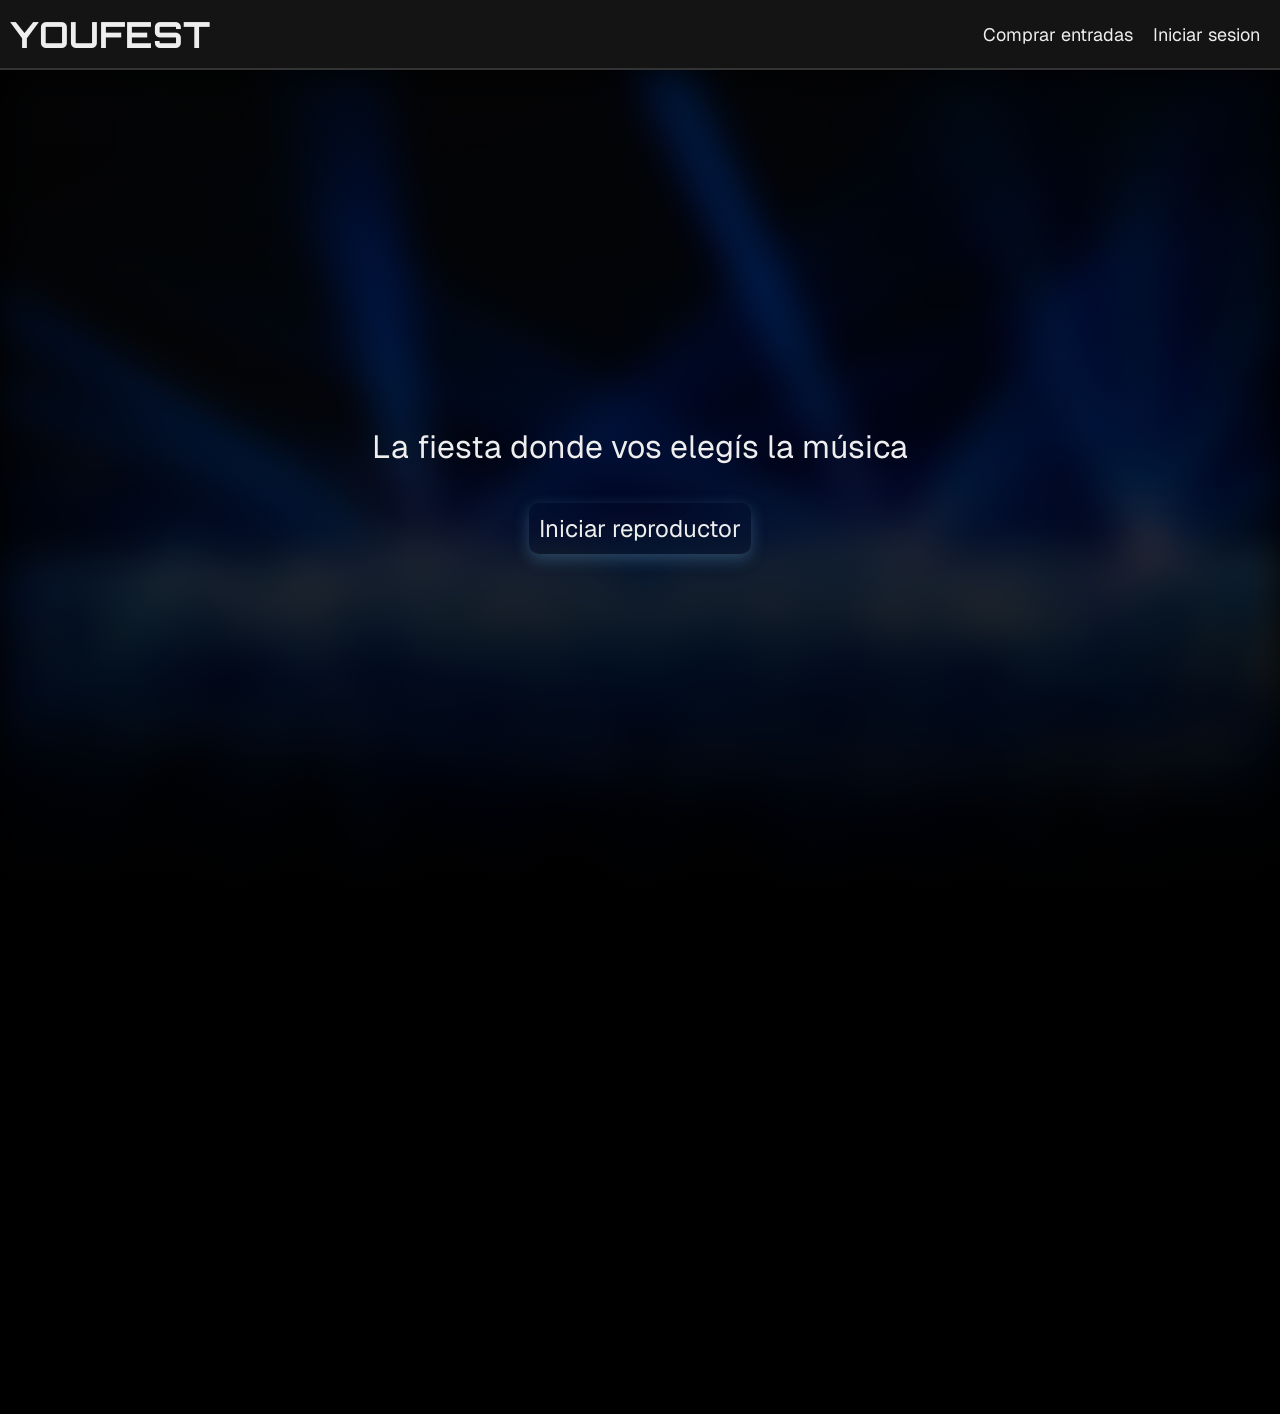
<file: index.html>
<!DOCTYPE html>
<html lang="en">
<head>
    <meta charset="UTF-8">
    <meta name="viewport" content="width=device-width, initial-scale=1.0">

    <link rel="preconnect" href="https://fonts.googleapis.com">
    <link rel="preconnect" href="https://fonts.gstatic.com" crossorigin>
    <link href="https://fonts.googleapis.com/css2?family=Geist:wght@100..900&family=Orbitron:wght@400..900&display=swap" rel="stylesheet">
    <link rel="stylesheet" href="./styles/index.css">
    <link rel="stylesheet" href="./styles/global.css">
    <link rel="preconnect" href="https://fonts.googleapis.com">

    <title>Welcome to YOUFEST</title>
</head>
<body>
    <nav>
        <div id="logo">
            YOUFEST
        </div>

        <div id="navBar">
            <a>Comprar entradas</a>
            <a>Iniciar sesion</a>
        </div>
    </nav>

    <section id="intro">
        <div id="gradiente"></div>
        <img src="./img/imgIntro.jpg" alt="">

        <div id="contenedorTextoIntro">
            <p>La fiesta donde vos elegís la música</p>
            <br><br>
            <a href="./player.html">Iniciar reproductor</a>
        </div>
    </section>

    <section id="info1">
        <div class="titulosubtitulo">
            <h1>Un nuevo concepto de fiesta</h1>
            <p><br>Donde todos pueden participar</p>
        </div>
        <div class="titulosubtitulo">
            <h1>Da a conocer tus artistas favoritos</h1>
            <p><br>Y descubrí los de los demás</p>
        </div>
        <div class="titulosubtitulo">
            <h1>Interactuá con quienes van</h1>
            <p><br>Desde nuestra plataforma</p>
        </div>
        
    </section>

    <footer>
        <a href="">Sobre nosotros</a>
        <a href="">Términos y condiciones</a>
        <a href="">Contacto</a>

        <p>Copyright YOUFEST S.R.L. Calle Falsa 123<br>Ningun derecho reservado</p>
    </footer>
    
</body>
</html>
</file>
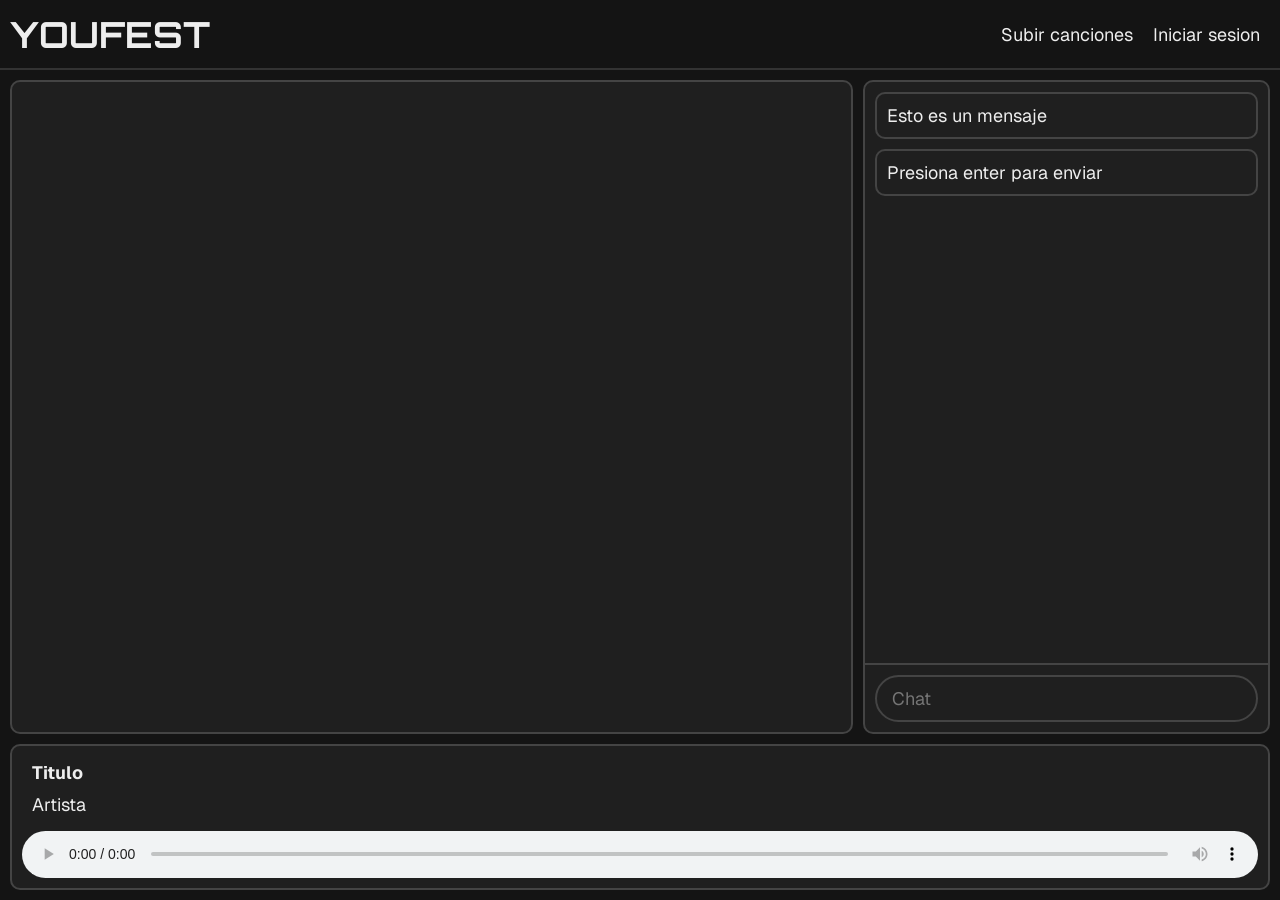
<file: player.html>
<!DOCTYPE html>
<html lang="en">
<head>
    <meta charset="UTF-8">
    <meta name="viewport" content="width=device-width, initial-scale=1.0">
        <link rel="stylesheet" href="./styles/global.css">
    <link rel="stylesheet" href="./styles/player.css">


    <link rel="preconnect" href="https://fonts.googleapis.com">
    <link rel="preconnect" href="https://fonts.gstatic.com" crossorigin>
    <link href="https://fonts.googleapis.com/css2?family=Geist:wght@100..900&family=Orbitron:wght@400..900&display=swap" rel="stylesheet">
    <link rel="preconnect" href="https://fonts.googleapis.com">

    <title>Welcome to YOUFEST</title>
</head>
<body>
    <nav>
        <a id="logo" href="./index.html">
            YOUFEST
        </a>

        <div id="navBar">
            <a href="./upload.html">Subir canciones</a>
            <a href="">Iniciar sesion</a>
        </div>
    </nav>

    <div id="mainContainer">
        <main id="songList">
            <!-- <div class="songItem">
                <img></img>
                <div>
                    <h2>Titulo</h2>
                    <sub>Artista</sub>
                </div>
            </div> -->
        </main>

        <aside id="chat">
            <div id="messages">
                <div id="message">
                    Esto es un mensaje
                </div>
                <div id="message">
                    Presiona enter para enviar
                </div>
            </div>
            <input id="chatInput" type="text" placeholder="Chat">
        </aside>

        <footer>
            <div class="songItem">
                <img></img>
                <div>
                    <h2>Titulo</h2>
                    <sub>Artista</sub>
                </div>
            </div>
            <audio src="./audio/Never Gonna Give You Up.m4a" controls></audio>
            <i class="fa-regular fa-thumbs-up"></i>
        </footer>
    </div>
</body>
</html>

<script src="./js/script.js"></script>
</file>
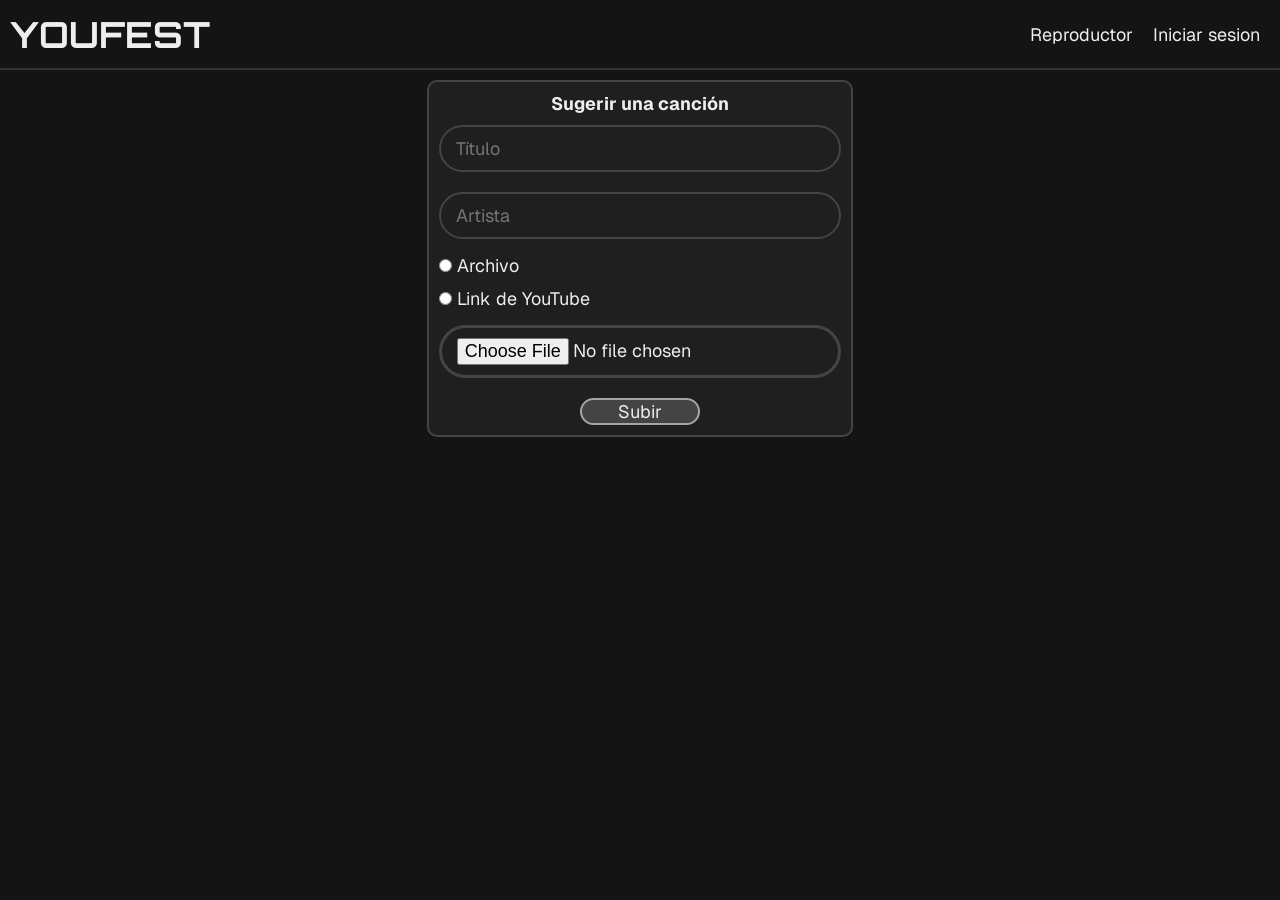
<file: upload.html>
<!DOCTYPE html>
<html lang="en">
<head>
    <meta charset="UTF-8">
    <meta name="viewport" content="width=device-width, initial-scale=1.0">

    <link rel="stylesheet" href="./styles/global.css">
    <link rel="stylesheet" href="./styles/upload.css">

    <link rel="preconnect" href="https://fonts.googleapis.com">
    <link rel="preconnect" href="https://fonts.gstatic.com" crossorigin>
    <link href="https://fonts.googleapis.com/css2?family=Geist:wght@100..900&family=Orbitron:wght@400..900&display=swap" rel="stylesheet">
    <link rel="preconnect" href="https://fonts.googleapis.com">

    <title>Sugerir canciones</title>
</head>
<body>
    <nav>
        <a id="logo" href="./index.html">
            YOUFEST
        </a>

        <div id="navBar">
            <a href="./player.html">Reproductor</a>
            <a href="">Iniciar sesion</a>
        </div>
    </nav>

    <div id="mainContainer">
        <form action="https://formspree.io/f/mzdwkjrz" method="post">
            <H1>Sugerir una canción</H1>

            <input type="text" id="inputTitulo" name="songTitle" placeholder="Título">

            <input type="text" id="inputArtista" name="artist" placeholder="Artista">

            <input class="radio" type="radio" name="source" id="radioArchivo" value="file">
            <label for="radioArchivo">Archivo</label>
            <br>
            <input class="radio" type="radio" name="source" id="radioLinkYoutube" value="ytLink">
            <label for="radioLinkYoutube">Link de YouTube</label>

            <input type="file" name="file" id="inputArchivo">

            <div>
                <button>Subir</button>
            </div>
        </form>
    </div>
</body>
</html>
</file>
<file: styles/index.css>
:root{
    --imagenIntroHeight: calc(100vh - 70px);
}

body{
    #intro{
        display: grid;
        align-items: center;
        height: var(--imagenIntroHeight);
        width: 100%;

        #gradiente{
            height: var(--imagenIntroHeight);
            width: 100vw;
            background:linear-gradient(to top, rgba(0,0,0,1), rgba(0,0,0,0.5));
            z-index: 0;
            grid-column: 1/2;
            grid-row: 1/2;
        }

        img{
            filter: blur(20px);
            width: 100vw;
            height: var(--imagenIntroHeight);
            object-fit: cover;
            z-index: -1;
            clip-path: inset(0);
            grid-column: 1/2;
            grid-row: 1/2;
        }

        p{
            font-size: xx-large;
        }

        a{
            font-size: x-large;
            backdrop-filter: blur(100px);
            text-decoration: none;
            border-radius: 10px;
            padding: 10px;
            box-shadow: 0 5px 15px rgba(92, 149, 182, 0.4);
        }

        #contenedorTextoIntro{
            z-index: 1;
            grid-column: 1/2;
            grid-row: 1/2;
            text-align: center;
        }
    }

    #info1{
        height: fit-content;
        display: grid;
        grid-template-columns: repeat(auto-fit, minmax(500px, 1fr));
        background-color: white;

        .titulosubtitulo{
            margin-bottom: 50px;
            margin-top: 50px;
            margin-inline: 25px;
            text-align: center;
            h1{
                
                color: var(--light-black);
                grid-column: 1/2;
                font-size: xx-large;
            }

            p{
                color: var(--light-black);
                font-size: x-large;
                grid-column: 1/2;
            }
        }
    }

    footer{
        padding: 20px;
        height: fit-content;
        display: grid;
        
        grid-template-columns: repeat(3, 1fr);
        grid-template-rows: repeat(2, 1fr);
        background-color: var(--light-black);
        
        a{
            color: var(--text-gray);
            text-align: center;
            text-decoration: none;
            grid-row: 1/2;
            vertical-align: center;
            padding: 0px;
        }

        p{
            font-size: small;
            color: var(--text-gray);
            text-align: center;
            grid-column: 2/3;
            grid-row: 2/3;
        }
    }
}
</file>
<file: styles/global.css>
:root{
    --text-white: #eeeeee;
    --text-gray: #a5a5a5;
    --light-black: #141414;
    --light-black2: #1f1f1f;
    --light-black3: #444444;
}

*{
	padding: 0;
	margin: 0;
	box-sizing: border-box;
    color: var(--text-white);
    font-size:large;
    font-family: "Geist", sans-serif;
    font-optical-sizing: auto;
    font-weight: no;
    font-style: normal;
    text-decoration: none;
}

html, body{
    max-width: 100%;
    overflow-x: hidden;
}

input{
    padding: 10px;
    padding-inline: 15px;
    background-color: rgba(0,0, 0, 0.0);
    border-color: var(--light-black3);
    border-radius: 100px;
    border-style: solid;
}

body{
    background-color: rgb(0, 0, 0);
    width: 100vw;
    height: 100vh;
    padding-top: 70px;
        
    nav{
        height: 70px;
        width: 100%;
        padding: 10px;
        padding-inline: 10px;
        background-color: var(--light-black);

        display: flex;
        flex-direction: row;
        align-items: center;
        justify-content: space-between;

        position: fixed;
        top: 0px;
        z-index: 3;

        border:0px;
        border-bottom: 2px;
        border-style: solid;
        border-color: #333333;

        #logo{
            font-family: "Orbitron", sans-serif;
            font-optical-sizing: auto;
            font-weight: bolder;
            font-style: normal;
            font-size: 2rem;
        }

        #navBar{
            display: flex;
            flex-direction: row;
            align-content: center;
        }

        #navBar>a{
            padding-inline: 10px;
        }
    }
}
</file>
<file: styles/player.css>
body{
    #mainContainer{
        display: grid;
        background-color: var(--light-black);
        height: 100%;
        grid-template-columns: repeat(3, 1fr);
        grid-template-rows: 80% 20%;

        #songList{
            overflow-y: auto;
            margin-top: 10px;
            border-radius: 10px;
            background-color: var(--light-black2);
            grid-column: 1/3;
            padding: 10px;
            margin-left: 10px;

            border: 2px;
            border-color: var(--light-black3);
            border-style: solid;
        }

        #chat{
            display: flex;
            flex-direction: column;
            margin-top: 10px;
            grid-column: 3/4;
            border-radius: 10px;
            grid-row: 1/2;
            background-color: var(--light-black2);
            margin-inline: 10px;
            border: 2px;
            border-color: var(--light-black3);
            border-style: solid;

            #messages{
                overflow-y: auto;
                padding: 10px;
                flex-grow: 1;
                border: 0px;
                border-bottom: 2px;
                border-style: solid;
                border-color: var(--light-black3);
            }

            input{
                margin: 10px;
            }

            #message{
                padding: 10px;
                border: 2px;
                border-style: solid;
                border-color: var(--light-black3);
                border-radius: 10px;
                margin-bottom: 10px;
            }
        }

        footer{
            display: flex;
            flex-direction: column;
            justify-content: space-around;
            grid-column: 1/4;
            border-radius: 10px;
            grid-row: 2/3;
            background-color: var(--light-black2);
            margin: 10px;
            padding: 10px;

            border: 2px;
            border-color: var(--light-black3);
            border-style: solid;

            audio{
                width: 100%;
            }
        }
    }
}

.songItem{
    margin-bottom: 10px;
    display: flex;
    width: 100%;
    height: 75px;

    div{
        display: flex;
        flex-direction: column;
        justify-content: space-around;
    }

    img{
        margin-right: 10px;
        border-radius: 5px;
        content: url("https://cdn-images.dzcdn.net/images/cover/18c414ae6def801b1a879eca5537b8c0/0x1900-000000-80-0-0.jpg");
    }
}

/* No me andan los media query por algún motivo */

@media screen and (max-width: 500px) {
    #mainContainer{
        background-color: aqua;
    }
}
</file>
<file: styles/upload.css>
body{
    width: 100vw;
    
    background-color: var(--light-black);

    #mainContainer{
        display: grid;
        grid-template-columns: 1fr 1fr 1fr;
        width: 100%;
    }
    
    form{
        grid-column: 2/3;
        border: 2px;
        border-color: var(--light-black3);
        border-style: solid;
        margin-top: 10px;
        border-radius: 10px;
        background-color: var(--light-black2);
        padding: 10px;

        h1{
            text-align: center;
        }

        input{
            margin-top: 10px;
            margin-bottom: 10px;
            width: 100%;
        }

        .radio{
            display: inline;
            width: min-content;
            
        }

        button{
            margin-top: 10px;
            width: 30%;
            background-color: var(--light-black3);
            border: 2px;
            border-radius: 100px;
            border-style: solid;
            border-color: var(--text-gray);
        }

        div{
            display: flex;
            justify-content: center;
        }
    }
}
</file>
